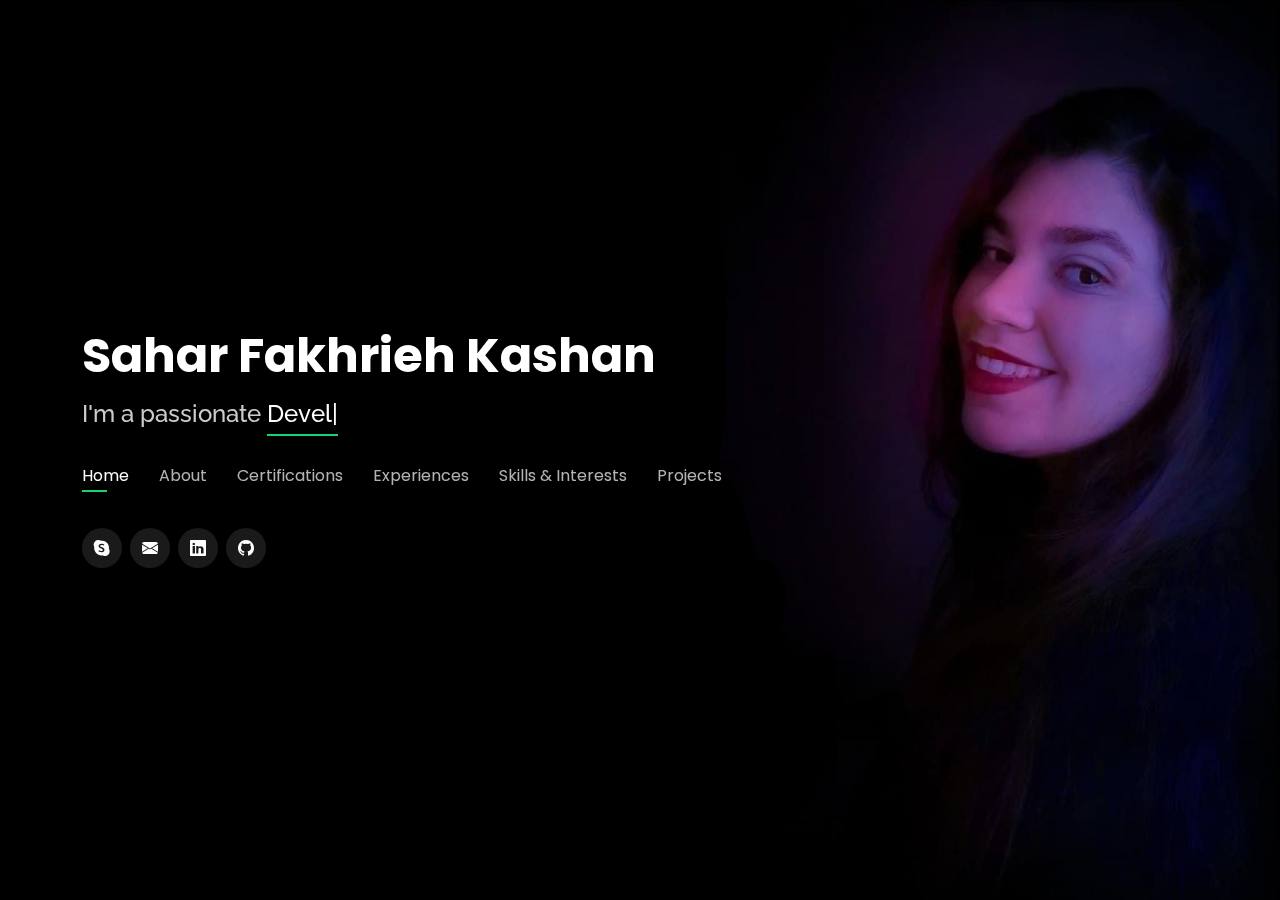
<file: index.html>
<!DOCTYPE html>
<html lang="en">

<head>
    <meta charset="utf-8">
    <meta content="width=device-width, initial-scale=1.0" name="viewport">

    <title>Sahar Fakhrieh Kashan</title>
    <meta content="" name="description">
    <meta content="" name="keywords">

    <!-- Favicons -->
    <link href="assets/img/saharLogo.jpg" rel="icon">
    <link href="assets/img/saharLogo.jpg" rel="apple-touch-icon">

    <!-- Google Fonts -->
    <link href="https://fonts.googleapis.com/css?family=Open+Sans:300,300i,400,400i,600,600i,700,700i|Raleway:300,300i,400,400i,500,500i,600,600i,700,700i|Poppins:300,300i,400,400i,500,500i,600,600i,700,700i"
          rel="stylesheet">

    <!-- Vendor CSS Files -->
    <link href="assets/vendor/bootstrap/css/bootstrap.min.css" rel="stylesheet">
    <link href="assets/vendor/bootstrap-icons/bootstrap-icons.css" rel="stylesheet">
    <link href="assets/vendor/boxicons/css/boxicons.min.css" rel="stylesheet">
    <link href="assets/vendor/glightbox/css/glightbox.min.css" rel="stylesheet">
    <link href="assets/vendor/remixicon/remixicon.css" rel="stylesheet">
    <link href="assets/vendor/swiper/swiper-bundle.min.css" rel="stylesheet">

    <!-- Template Main CSS File -->
    <link href="assets/css/style.css" rel="stylesheet">

</head>

<body>

<!-- ======= Header ======= -->
<header id="header">
    <div class="container">

        <h1><a href="index.html">Sahar Fakhrieh Kashan</a></h1>
        <!-- Uncomment below if you prefer to use an image logo -->
        <!-- <a href="index.html" class="mr-auto"><img src="assets/img/logo.png" alt="" class="img-fluid"></a> -->
        <h2>I'm a passionate <span class="hero-subtitle"><span class="typed"
                                                               data-typed-items=" Developer, Freelancer, photo editor,Photographer"></span>
                </span></h2>

        <nav id="navbar" class="navbar">
            <ul>
                <li><a class="nav-link active" href="#header">Home</a></li>
                <li><a class="nav-link" href="#about">About</a></li>
                <li><a class="nav-link" href="#Certifications">Certifications</a></li>
                <li><a class="nav-link" href="#Experiences">Experiences</a></li>
                <li><a class="nav-link" href="#services">Skills & Interests</a></li>
                <li><a class="nav-link" href="#portfolio">Projects</a></li>
            </ul>
            <i class="bi bi-list mobile-nav-toggle"></i>
        </nav><!-- .navbar -->

        <div class="social-links">
            <a href="https://join.skype.com/invite/ocmxv0rT5BVH"><i class="bi bi-skype"></i></a>
            <a href="mailto:saharfakhriehkashan@gmail.com"><i class="bi bi-envelope-fill"></i></a>
            <a href="https://www.linkedin.com/in/sahar-fakhriehkashan-027832170"><i class="bi bi-linkedin"></i></a>
            <a href="https://github.com/saharfk"><i class="bi bi-github"></i></a>
        </div>

    </div>
</header><!-- End Header -->

<!-- ======= About Section ======= -->
<section id="about" class="about">

    <!-- ======= About Me ======= -->
    <div class="about-me container">

        <div class="section-title">
            <h2>About</h2>
            <p>Get to know me</p>
        </div>

        <div class="row">
            <div class="col-lg-4" data-aos="fade-right">
                <img src="assets/img/sahar.jpg" class="img-fluid" alt="">
            </div>
            <div class="col-lg-8 pt-4 pt-lg-0 content" data-aos="fade-left">
                <h3>Software & Web Developer</h3>
                <p class="fst-italic">
                    Hi, my name is Sahar.
                </p>
                <div class="row">
                    <div class="col-lg-6">
                        <ul>
                            <li><i class="bi bi-chevron-right"></i> <strong>Birthday:</strong> <span>7 July 1999</span>
                            </li>
                            <li><i class="bi bi-chevron-right"></i> <strong>City:</strong> <span>Alborz, Iran</span>
                            </li>
                        </ul>
                    </div>
                    <div class="col-lg-6">
                        <ul>
                            <li><i class="bi bi-chevron-right"></i> <strong>Degree:</strong>
                                <span>bachelor's degree</span></li>
                            <li><i class="bi bi-chevron-right"></i> <strong>Email:</strong>
                                <span>saharfakhriehkashan@gmail.com</span></li>

                        </ul>
                    </div>
                </div>
                <p>
                    As a recent graduate of BEng in Computer Engineering with a GPA of 3.6/4.0,
                    I am currently a junior Java developer at Behsa telecommunications company.
                    Excited to apply my skills and knowledge to new challenges and gain valuable experiences in my
                    career.

                </p>
            </div>
        </div>

    </div><!-- End About Me -->

</section><!-- End About Section -->

<!-- ======= Resume Section ======= -->
<section id="Certifications" class="resume">
    <div class="container">

        <div class="section-title">
            <h2>Resume</h2>
            <p>Check The Full PDF Version of My Resume From <a
                    href="https://www.linkedin.com/in/sahar-fakhriehkashan-027832170/overlay/1635488933019/single-media-viewer?type=DOCUMENT&profileId=ACoAACizoJ8BDMCF8WAGzYeIXbWTkOoLkoV1s2E&lipi=urn%3Ali%3Apage%3Ad_flagship3_profile_view_base%3BZCuzsnnuQSaolzeknC%2F%2FKg%3D%3D">Here</a>
            </p>
        </div>

        <div class="row">
            <div class="col-lg-6">
                <h3 class="resume-title">Education</h3>
                <div class="resume-item">
                    <h4>B.Sc. Computer Engineering </h4>
                    <h5>2017 - 2021</h5>
                    <p><em>The University of Guilan, Rasht, Iran</em></p>
                    <p>GPA: 3.6 (17.45/20)</p>
                </div>
                <h3 class="resume-title">Certifications</h3>
                <div class="resume-item pb-0">
                    <h4>DeepLearning.AI TensorFlow Developer (Specialization), DeepLearning.AI</h4>
                    <h5>Apr, 2022</h5>
                    <p><em>You can find the certification <a
                            href="https://coursera.org/share/36c12805be7ecf3fc1d02004fa2dffe2">here</a>.</em>
                    </p>
                </div>
                <div class="resume-item pb-0">
                    <h4>Sequences, Time Series and Prediction, Coursera</h4>
                    <h5>Apr, 2022</h5>
                    <p><em>You can find the certification <a
                            href="https://coursera.org/share/111f41c814e86364cb300734ca921037">here</a>.</em>
                    </p>
                </div>
                <div class="resume-item pb-0">
                    <h4>Convolutional Neural Networks in TensorFlow, Coursera</h4>
                    <h5>Jan, 2022</h5>
                    <p><em>You can find the certification <a
                            href="https://coursera.org/share/b0fd113be0081dfc0c2954c6a082b6d3">here</a>.</em>
                    </p>
                </div>
                <div class="resume-item pb-0">
                    <h4>Natural Language Processing in TensorFlow, Coursera</h4>
                    <h5>Jan, 2022</h5>
                    <p><em>You can find the certification <a
                            href="https://www.coursera.org/account/accomplishments/certificate/56E929LU8PAU">here</a>.</em>
                    </p>
                </div>
                <div class="resume-item pb-0">
                    <h4>Introduction to TensorFlow for Artificial
                        Intelligence, Machine Learning, and Deep
                        Learning, Coursera</h4>
                    <h5>Jan, 2022</h5>
                    <p><em>You can find the certification <a
                            href="https://www.coursera.org/account/accomplishments/verify/LUWW5ENNN422?utm_source=link&utm_medium=certificate&utm_content=cert_image&utm_campaign=pdf_header_button&utm_product=course">here</a>.</em>
                    </p>
                </div>
                <div class="resume-item pb-0">
                    <h4>An Introduction to NLP, Hamrah Academy</h4>
                    <h5>Dec, 2021</h5>
                    <p><em>You can find the certification <a
                            href="https://storage.hamrah.academy/certificates/cert_08917fd305d644109fd4c73355b6d8_nlp_intro-6XAC0SW0_en.png">here</a>.</em>
                    </p>
                </div>

            </div>

            <div class="col-lg-6">

                <div class="resume-item pb-0">
                    <h4>Artificial intelligence and business ideas, Hamrah Academy</h4>
                    <h5>Dec, 2021</h5>
                    <p><em>You can find the certification <a
                            href="https://storage.hamrah.academy/certificates/cert_08917fd305d644109fd4c73355b6d8_AI-XJHLTEJ5_en.png">here</a>.</em>
                    </p>
                </div>
                <div class="resume-item pb-0">
                    <h4>Effective Time Management Skills For A Productivity Boost, Udemy</h4>
                    <h5>Sep, 2021</h5>
                    <p><em>You can find the certification <a
                            href="https://ude.my/UC-560facfb-b95e-4baf-970a-c0f6ffb5f38b/">here</a>.</em></p>
                </div>
                <div class="resume-item pb-0">
                    <h4>Mastering The Complete Agile Scrum Master Workshop, Udemy</h4>
                    <h5>Sep, 2021</h5>
                    <p><em>You can find the certification <a
                            href="https://ude.my/UC-e565f7c7-6702-4872-ac18-be4de8c81ac1/">here</a>.</em></p>
                </div>
                <div class="resume-item pb-0">
                    <h4>Building Web Applications in Django, Coursera</h4>
                    <h5>May, 2021</h5>
                    <p><em>You can find the certification <a
                            href="https://www.coursera.org/account/accomplishments/certificate/YHPHMQWSKHP9">here</a>.</em>
                    </p>
                </div>
                <div class="resume-item pb-0">
                    <h4>ICPCID</h4>
                    <h5>Dec, 2020</h5>
                    <p><em>You can find the certification <a
                            href="https://icpc.global/ICPCID/1ASOD3LLDY66">here</a>.</em>
                    </p>
                </div>
                <div class="resume-item pb-0">
                    <h4>Web scraping with python Certification, Maktabkhooneh</h4>
                    <h5>Apr, 2020</h5>
                    <p><em>You can find the certification <a
                            href="https://maktabkhooneh.org/media/students/certificates/15860686800981846.pdf">here</a>.</em>
                    </p>
                </div>
                <div class="resume-item pb-0">
                    <h4>Advanced Python programming Certification, Maktabkhooneh </h4>
                    <h5>Nov, 2019</h5>
                    <p><em>You can find the certification <a
                            href="https://maktabkhooneh.org/media/students/certificates/157483698376629.pdf">here</a>.</em>
                    </p>
                </div>
                <div class="resume-item pb-0">
                    <h4>Python elementary Certification, Maktabkhooneh </h4>
                    <h5>Apr, 2019</h5>
                    <p><em>You can find the certification <a
                            href="https://maktabkhooneh.org/media/students/certificates/1554620500925175.pdf">here</a>.</em>
                    </p>
                </div>
            </div>
        </div>

    </div>
</section><!-- End Resume Section -->
<!-- ======= Resume Section ======= -->
<section id="Experiences" class="resume">
    <div class="container">


        <div class="row">
            <div class="col-lg-6">
                <h3 class="resume-title">work Experience</h3>
                <div class="resume-item">
                    <h4>Java Software Developer</h4>
                    <h5>Sep, 2022 – present</h5>
                    <p><em>Behpardaz Hamrah Samaneh Aval company <a href="https://www.behsacorp.com/en/">(Behsa)</a>
                        <br><br>
                        Developed telecom related projects with Spring Boot and other programming tools </em></p>
                </div>
                <h3 class="resume-title">Volunteer Experience</h3>
                <div class="resume-item">
                    <h4>Member of the Coursera Translators Association </h4>
                    <h5>2019 - Present</h5>
                    <p><em>Translated approximately 16000 words at <a href="https://www.coursera.org/">
                        “coursera.org”</a></em></p>
                </div>
                <h3 class="resume-title">Honors & Awards:</h3>
                <div class="resume-item pb-0">
                    <h4>Coursera GTC Badge</h4>
                    <h5>Sep, 2021</h5>
                    <p><em>Translated at about 15,000 words at high quality in Coursera
                        GTC.<br>
                        You can find the badge
                        <a href="https://www.credly.com/badges/7d8ab12f-6609-42c7-ac23-b0030eaa4072?source=linked_in_profile">here</a>.</em>
                    </p>
                </div>
                <div class="resume-item pb-0">
                    <h4>Participant in ICPC</h4>
                    <h5>Dec, 2020</h5>
                    <p><em>in the West Asia Regional ACM-ICPC Programming Contest,
                        Tehran, Iran.
                        <br>
                        You can find the certification
                        <a href="https://icpc.global/ICPCID/1ASOD3LLDY66">here</a>.</em>
                    </p>
                </div>
                <div class="resume-item pb-0">
                    <h4>Tuition Waiver, University of Guilan</h4>
                    <h5>Jul, 2017</h5>
                    <p><em>I was selected through a highly competitive national entrance
                        exam. In this exam, the selected students should have a
                        minimum rank of up to 1% to get accepted at the University of
                        Guilan, and it has approximately a total of 150,000 applicants.</em>
                    </p>
                </div>

            </div>

            <div class="col-lg-6">
                <h3 class="resume-title">Professional Experience</h3>
                <div class="resume-item">
                    <h4>Embedded Systems Teaching Assistant</h4>
                    <h5>Sep, 2021 - Jan, 2022</h5>
                    <p><em>University of Guilan</em></p>
                    <p>
                        grading assignments + grading final project + Designing sample questions
                    </p>
                </div>
                <div class="resume-item">
                    <h4>Theory of formal languages and Automata Teaching Assistant </h4>
                    <h5>Feb, 2020 - May, 2020</h5>
                    <p><em>University of Guilan</em></p>
                    <p>
                        Team coordinator + Designing and grading assignments + Designing sample questions
                    </p>
                </div>
                <div class="resume-item">
                    <h4>Programming Basics Teacher Assistant</h4>
                    <h5>Sep, 2019 - Jan, 2020</h5>
                    <p><em>University of Guilan</em></p>
                    <p>
                        Designing and grading assignments
                    </p>
                </div>

            </div>
        </div>

    </div>
</section><!-- End Resume Section -->

<!-- ======= Services Section ======= -->
<section id="services" class="services">
    <div class="container">

        <!-- ======= Skills  ======= -->
        <div class="section-title">
            <h2>Technical (IT) Skills</h2>
        </div>
        <div class="row skills-content">
            <div class="col-lg-6">
                <h3 class="resume-title" style="color: #18d26e;">Programming Languages: </h3>
                <div class="resume-item">
                    <ul>
                        <li>Python</li>
                        <li>Java</li>
                        <li>C++</li>
                    </ul>

                </div>
                <h3 class="resume-title" style="color: #18d26e;">Web Development: </h3>
                <div class="resume-item">
                    <h5>Front End</h5>
                    <ul>
                        <li>HTML</li>
                        <li>CSS</li>
                        <li>JavaScript</li>
                    </ul>
                    <h5>Back End</h5>
                    <ul>
                        <li>Django</li>
                        <li>Spring Boot</li>
                        <li>PHP</li>
                    </ul>
                </div>
                <h3 class="resume-title" style="color: #18d26e;">Applications: </h3>
                <div class="resume-item">
                    <ul>
                        <li>Proteus</li>
                        <li>Unified Modeling Language (UML)</li>
                        <li>GNS3</li>
                        <li>Wireshark</li>
                        <li>MobaXterm</li>
                        <li>dapr</li>
                    </ul>

                </div>
                <h3 class="resume-title" style="color: #18d26e;">Operating Systems: </h3>
                <div class="resume-item">
                    <ul>
                        <li>Linux (Ubuntu)</li>
                        <li>Windows</li>
                    </ul>

                </div>
                <h3 class="resume-title" style="color: #18d26e;">Computer Vision: </h3>
                <div class="resume-item">
                    <ul>
                        <li>OpenCV</li>
                    </ul>

                </div>
            </div>
            <div class="col-lg-6">
                <h3 class="resume-title" style="color: #18d26e;">Natural Language Processing: </h3>
                <div class="resume-item">
                    <ul>
                        <li>TensorFlow</li>
                    </ul>

                </div>
                <h3 class="resume-title" style="color: #18d26e;">Tools & Technologies: </h3>
                <div class="resume-item">
                    <ul>
                        <li>GitHub</li>
                        <li>Eclipse</li>
                        <li>RabbitMQ</li>
                        <li>Docker</li>
                    </ul>

                </div>

                <h3 class="resume-title" style="color: #18d26e;">Database Management: </h3>
                <div class="resume-item">
                    <ul>
                        <li>SQL Server 2008</li>
                        <li>MySQL</li>
                        <li>PhpMyAdmin</li>
                        <li>Oracle Database</li>
                    </ul>

                </div>
                <h3 class="resume-title" style="color: #18d26e;">Soft Skills: </h3>
                <div class="resume-item">
                    <ul>
                        <li>Critical Thinking</li>
                        <li>Creativity & Problem Solving</li>
                        <li>Teamwork</li>
                        <li>Leadership</li>
                        <li>Digital Literacy</li>
                        <li>Intercultural Fluency</li>
                    </ul>

                </div>
                <h3 class="resume-title" style="color: #18d26e;">other Skills: </h3>
                <div class="resume-item">
                    <ul>
                        <li>Adobe Photoshop</li>
                        <li>Adobe Lightroom</li>
                        <li>Photography</li>
                    </ul>
                </div>
            </div>
        </div>
        <br>
        <div class="section-title">
            <h2>Languages</h2>
        </div>

        <div class="row skills-content">

            <div class="col-lg-6">
                <div class="skills container">

                    <div class="progress">
                        <span class="skill">Persian <i class="val">100%</i></span>
                        <div class="progress-bar-wrap">
                            <div class="progress-bar" role="progressbar" aria-valuenow="100" aria-valuemin="0"
                                 aria-valuemax="100"></div>
                        </div>
                    </div>

                    <div class="progress">
                        <span class="skill">English <i class="val">90%</i></span>
                        <div class="progress-bar-wrap">
                            <div class="progress-bar" role="progressbar" aria-valuenow="90" aria-valuemin="0"
                                 aria-valuemax="100"></div>
                        </div>
                    </div>

                    <div class="progress">
                        <span class="skill">Turkish <i class="val">80%</i></span>
                        <div class="progress-bar-wrap">
                            <div class="progress-bar" role="progressbar" aria-valuenow="80" aria-valuemin="0"
                                 aria-valuemax="100"></div>
                        </div>
                    </div>
                </div>


            </div>
            <div class="col-lg-6">

                <h3 class="resume-title">IELTS scores: </h3>
                <div class="resume-item">
                    <h4>Overal: 6.5</h4>
                    <ul>
                        <li>Listening: 7</li>
                        <li>Reading: 6.5</li>
                        <li>Speaking: 6.5</li>
                        <li>Writing: 6</li>
                    </ul>

                </div>
            </div>
        </div>

    </div>

    </div>

    </div><!-- End Skills -->

    <!-- ======= Interests ======= -->
    <div class="interests container">

        <div class="section-title">
            <h2>Interests</h2>
        </div>

        <div class="row">
            <div class="col-lg-3 col-md-4">
                <div class="icon-box">
                    <i class="ri-computer-line" style="color: #ffbb2c;"></i>
                    <h3>Telecommunication Engineering</h3>
                </div>
            </div>
            <div class="col-lg-3 col-md-4 mt-4 mt-md-0">
                <div class="icon-box">
                    <i class="ri-settings-2-line" style="color: #5578ff;"></i>
                    <h3>Machine Learning</h3>
                </div>
            </div>
            <div class="col-lg-3 col-md-4 mt-4 mt-md-0">
                <div class="icon-box">
                    <i class="ri-calculator-line" style="color: #e80368;"></i>
                    <h3>Computational Intelligence</h3>
                </div>
            </div>
            <div class="col-lg-3 col-md-4 mt-4 mt-lg-0">
                <div class="icon-box">
                    <i class="ri-eye-2-line" style="color: #e361ff;"></i>
                    <h3>Computer Vision</h3>
                </div>
            </div>
            <div class="col-lg-3 col-md-4 mt-4">
                <div class="icon-box">
                    <i class="ri-chat-2-line" style="color: #47aeff;"></i>
                    <h3>NLP</h3>
                </div>
            </div>
            <div class="col-lg-3 col-md-4 mt-4">
                <div class="icon-box">
                    <i class="ri-chrome-line" style="color: #e361ff;"></i>
                    <h3>Internet Science</h3>
                </div>
            </div>
            <div class="col-lg-3 col-md-4 mt-4">
                <div class="icon-box">
                    <i class="ri-robot-line" style="color: #ffbb2c;"></i>
                    <h3>Artificial intelligence (AI)</h3>
                </div>
            </div>
        </div>

    </div><!-- End Interests -->

</section><!-- End Services Section -->

<!-- ======= Portfolio Section ======= -->
<section id="portfolio" class="portfolio">
    <div class="container">

        <div class="section-title">
            <h2>selected Projects</h2>
            <p>you can see all of my projects from<a href="https://github.com/saharfk?tab=repositories"> here</a></p>
        </div>

        <div class="row">
            <div class="col-lg-12 d-flex justify-content-center">
                <ul id="portfolio-flters">
                    <li data-filter="*" class="filter-active">All</li>
                    <li data-filter=".filter-web">Web</li>
                    <li data-filter=".filter-python">Python</li>
                    <li data-filter=".filter-SpringBoot">Spring Boot</li>
                    <li data-filter=".filter-others">Others</li>
                </ul>
            </div>
        </div>

        <div class="row portfolio-container">
            <div class="col-lg-4 col-md-6 portfolio-item filter-SpringBoot">
                <div class="portfolio-wrap">
                    <h3 style="color: #47aeff;">dapr SpringBoot</h3>
                    <strong style="color: #18d26e;">Category</strong>: SpringBoot, Dapr
                    <p>
                        created a checkout service and an order processor service to demonstrate how
                        to use the service invocation API. The checkout service uses Dapr's http proxying
                        capability to invoke a method on the order processing service.
                    </p>
                    <div class="portfolio-info">
                        <p>github repository</p>
                        <div class="portfolio-links">
                            <a href="https://github.com/saharfk/dapr-springboot"><i class="bx bx-link"></i></a>
                        </div>
                    </div>
                </div>
            </div>

            <div class="col-lg-4 col-md-6 portfolio-item filter-SpringBoot">
                <div class="portfolio-wrap">
                    <h3 style="color: #47aeff;">quiz With SpringBoot</h3>
                    <strong style="color: #18d26e;">Category</strong>: SpringBoot, java
                    <p>
                        created a quiz API which you can take a test and submit
                        it and your grade will be submitted in data base.
                        and the teacher can check the grades, add or delete the students.
                        the log of these actions will be submitted in database through rabbitMq.
                        it will cache the data with redis.
                    </p>
                    <div class="portfolio-info">
                        <p>github repository</p>
                        <div class="portfolio-links">
                            <a href="https://github.com/saharfk/quizWithSpringboot"><i class="bx bx-link"></i></a>
                        </div>
                    </div>
                </div>
            </div>

            <div class="col-lg-4 col-md-6 portfolio-item filter-python">
                <div class="portfolio-wrap">
                    <h3 style="color: #47aeff;">TensorFlow movie recommender </h3>
                    <strong style="color: #18d26e;">Category</strong>: Python, NLP
                    <p>
                        Extended TensorFlow movie recommender code, using TensorFlow Recommenders (TFRS)
                        library and with MovieLens dataset. This project was developed in the Google Colab
                        environment.
                    </p>
                    <div class="portfolio-info">
                        <p>github repository</p>
                        <div class="portfolio-links">
                            <a href="https://github.com/saharfk/tensorflow-movie-recommender"><i class="bx bx-link"></i></a>
                        </div>
                    </div>
                </div>
            </div>
            <div class="col-lg-4 col-md-6 portfolio-item filter-python">
                <div class="portfolio-wrap">
                    <h3 style="color: #47aeff;"> Python assistant </h3>
                    <strong style="color: #18d26e;">Category</strong>: Python
                    <p>
                        Designed a google assistant simulator with Python that can do things like playing music,
                        searching on Wikipedia, reporting weather, talking, and understanding your voice, opening
                        IDE, etc.

                    </p>
                    <div class="portfolio-info">
                        <p>github repository</p>
                        <div class="portfolio-links">
                            <a href="https://github.com/saharfk/python-assistant"><i class="bx bx-link"></i></a>
                        </div>
                    </div>
                </div>
            </div>
            <div class="col-lg-4 col-md-6 portfolio-item filter-python">
                <div class="portfolio-wrap">
                    <h3 style="color: #47aeff;">Simulation of Flappy Bird game </h3>
                    <strong style="color: #18d26e;">Category</strong>: Python, Computational Intelligence
                    <p>
                        Rebuilt the Flappy Bird project using neat library in Python based on Genetics Algorithm.
                        The final project of the Principles of Computational Intelligence course, Under the
                        supervision of Ali Tourani.
                    </p>
                    <div class="portfolio-info">
                        <p>github repository</p>
                        <div class="portfolio-links">
                            <a href="https://github.com/saharfk/flappy-bird"><i class="bx bx-link"></i></a>
                        </div>
                    </div>
                </div>
            </div>
            <div class="col-lg-4 col-md-6 portfolio-item filter-others">
                <div class="portfolio-wrap">
                    <h3 style="color: #47aeff;">Simulation of Shop-database </h3>
                    <strong style="color: #18d26e;">Category</strong>: SQL, database
                    <p>
                        Designed a database for an online store using SQL server.
                        The final project for the database management course, under the supervision of Dr.
                        Asadollah Shahbahrami.
                    </p>
                    <div class="portfolio-info">
                        <p>github repository</p>
                        <div class="portfolio-links">
                            <a href="https://github.com/saharfk/shop-simulator"><i class="bx bx-link"></i></a>
                        </div>
                    </div>
                </div>
            </div>
            <div class="col-lg-4 col-md-6 portfolio-item filter-others">
                <div class="portfolio-wrap">
                    <h3 style="color: #47aeff;">Implementation of a 6-bit-processor </h3>
                    <strong style="color: #18d26e;">Category</strong>: VHDL, java
                    <p>
                        1. Implemented the processor using VHDL and checked its performance by executing the following
                        code, which combines 5 and 3.
                        2. Implemented the multiplication operation using the addition operation and software and showed
                        its operation's accuracy. Wrote an assembly code similar to the first part that performs the
                        multiplication operation. Give.
                    </p>
                    <div class="portfolio-info">
                        <p>github repository</p>
                        <div class="portfolio-links">
                            <a href="https://github.com/saharfk/6bitProcessorVHDL-pythonAssemblerCode"><i
                                    class="bx bx-link"></i></a>
                        </div>
                    </div>
                </div>
            </div>
            <div class="col-lg-4 col-md-6 portfolio-item filter-others">
                <div class="portfolio-wrap">
                    <h3 style="color: #47aeff;">Embedded-System-air-controller</h3>
                    <strong style="color: #18d26e;">Category</strong>: Proteus
                    <p>
                        Designed an air conditioner and simulated it using the Proteus. The system samples
                        temperature and humidity from three points by three temperature and humidity sensors and
                        controls a heater, an air conditioner, and a humidifier.
                    </p>
                    <div class="portfolio-info">
                        <p>github repository</p>
                        <div class="portfolio-links">
                            <a href="https://github.com/saharfk/Embedded-System-air-controller"><i
                                    class="bx bx-link"></i></a>
                        </div>
                    </div>
                </div>
            </div>
            <div class="col-lg-4 col-md-6 portfolio-item filter-others">
                <div class="portfolio-wrap">
                    <h3 style="color: #47aeff;">TAK game</h3>
                    <strong style="color: #18d26e;">Category</strong>: Prolog, Artificial Intelligence
                    <p>
                        Developed TAK game with AI using Prolog.
                    </p>
                    <div class="portfolio-info">
                        <p>github repository</p>
                        <div class="portfolio-links">
                            <a href="https://github.com/saharfk/Artificial-intelligence-course"><i
                                    class="bx bx-link"></i></a>
                        </div>
                    </div>
                </div>
            </div>
            <div class="col-lg-4 col-md-6 portfolio-item filter-python">
                <div class="portfolio-wrap">
                    <h3 style="color: #47aeff;">Graphical document scanner </h3>
                    <strong style="color: #18d26e;">Category</strong>: Python, OpenCV, PyQt5, Computer vision
                    <p>
                        Developed a document scanner simulator app with OpenCV that gets a picture and scans it in
                        different models, and executes it in .pdf format.
                        The final project of Fundamental of Computer Vision course, Under the supervision of Dr.
                        Asadullah Shahbahrami.
                    </p>
                    <div class="portfolio-info">
                        <p>github repository</p>
                        <div class="portfolio-links">
                            <a href="https://github.com/saharfk/graphical-document-scanner-with-openCV"><i
                                    class="bx bx-link"></i></a>
                        </div>
                    </div>
                </div>
            </div>
            <div class="col-lg-4 col-md-6 portfolio-item filter-web">
                <div class="portfolio-wrap">
                    <h3 style="color: #47aeff;">“Instagram Web” clone </h3>
                    <strong style="color: #18d26e;">Category</strong>: Python, Django, Bulma
                    <p>
                        Coded a clone of the Instagram web page with Django and Bulma framework.
                    </p>
                    <div class="portfolio-info">
                        <p>github repository</p>
                        <div class="portfolio-links">
                            <a href="https://github.com/saharfk/instagramCloneProject"><i
                                    class="bx bx-link"></i></a>
                        </div>
                    </div>
                </div>
            </div>
            <div class="col-lg-4 col-md-6 portfolio-item filter-web">
                <div class="portfolio-wrap">
                    <h3 style="color: #47aeff;"> Veglectherapy Project (thesis project) </h3>
                    <strong style="color: #18d26e;">Category</strong>: Web,
                    <p>
                        A cost-effective technology for rehabilitation following a brain
                        injury. Can help individuals with visual field issues.
                    </p>
                    <div class="portfolio-info">
                        <p>github repository</p>
                        <div class="portfolio-links">
                            <a href="https://github.com/saharfk/project"><i
                                    class="bx bx-link"></i></a>
                        </div>
                    </div>
                </div>
            </div>
            <div class="col-lg-4 col-md-6 portfolio-item filter-web">
                <div class="portfolio-wrap">
                    <h3 style="color: #47aeff;">patient-archive </h3>
                    <strong style="color: #18d26e;">Category</strong>: python, Django, Bulma
                    <p>
                        Coded an archive of a doctors patients names and prescriptions with Django and Bulma framework.
                    </p>
                    <div class="portfolio-info">
                        <p>github repository</p>
                        <div class="portfolio-links">
                            <a href="https://github.com/saharfk/patient-archive"><i
                                    class="bx bx-link"></i></a>
                        </div>
                    </div>
                </div>
            </div>
            <div class="col-lg-4 col-md-6 portfolio-item filter-python">
                <div class="portfolio-wrap">
                    <h3 style="color: #47aeff;">Knapsack Problem</h3>
                    <strong style="color: #18d26e;">Category</strong>: Python, Algorithms
                    <p>
                        Developed the knapsack code with Python from scratch (without using its library) for solving
                        a particular problem.
                    </p>
                    <div class="portfolio-info">
                        <p>github repository</p>
                        <div class="portfolio-links">
                            <a href="https://github.com/saharfk/knapsack"><i
                                    class="bx bx-link"></i></a>
                        </div>
                    </div>
                </div>
            </div>
            <div class="col-lg-4 col-md-6 portfolio-item filter-python">
                <div class="portfolio-wrap">
                    <h3 style="color: #47aeff;">TSP (traveling salesman Problem) </h3>
                    <strong style="color: #18d26e;">Category</strong>: Python, Algorithms
                    <p>
                        Developed the TSP code with Python from scratch (without using its library) for solving a
                        particular problem.
                    </p>
                    <div class="portfolio-info">
                        <p>github repository</p>
                        <div class="portfolio-links">
                            <a href="https://github.com/saharfk/TSP"><i
                                    class="bx bx-link"></i></a>
                        </div>
                    </div>
                </div>
            </div>
            <div class="col-lg-4 col-md-6 portfolio-item filter-python">
                <div class="portfolio-wrap">
                    <h3 style="color: #47aeff;"> Car scrapping</h3>
                    <strong style="color: #18d26e;">Category</strong>: Python
                    <p>
                        Built a web scrapper with "bs4" and "requests" libraries in Python that gets cars name and
                        scraps in “bama” website and gives cars details as output.
                    </p>
                    <div class="portfolio-info">
                        <p>github repository</p>
                        <div class="portfolio-links">
                            <a href="https://github.com/saharfk/car-scrapping"><i
                                    class="bx bx-link"></i></a>
                        </div>
                    </div>
                </div>
            </div>


        </div>

    </div>
</section><!-- End Portfolio Section -->

<!--<footer class="credits">-->
<!-- All the links in the footer should remain intact. -->
<!-- You can delete the links only if you purchased the pro version. -->
<!-- Licensing information: https://bootstrapmade.com/license/ -->
<!-- Purchase the pro version with working PHP/AJAX contact form: https://bootstrapmade.com/personal-free-resume-bootstrap-template/ -->
<!--Designed by <a href="https://bootstrapmade.com/">BootstrapMade</a>-->
<!--</footer>-->

<!-- Vendor JS Files -->
<script src="assets/vendor/purecounter/purecounter.js"></script>
<script src="assets/vendor/bootstrap/js/bootstrap.bundle.min.js"></script>
<script src="assets/vendor/glightbox/js/glightbox.min.js"></script>
<script src="assets/vendor/isotope-layout/isotope.pkgd.min.js"></script>
<script src="assets/vendor/swiper/swiper-bundle.min.js"></script>
<script src="assets/vendor/waypoints/noframework.waypoints.js"></script>
<script src="assets/vendor/php-email-form/validate.js"></script>
<script src="assets/vendor/typed.js/typed.min.js"></script>

<!-- Template Main JS File -->
<script src="assets/js/main.js"></script>
<script src="assets/js/main1.js"></script>


</body>

</html>
</file>
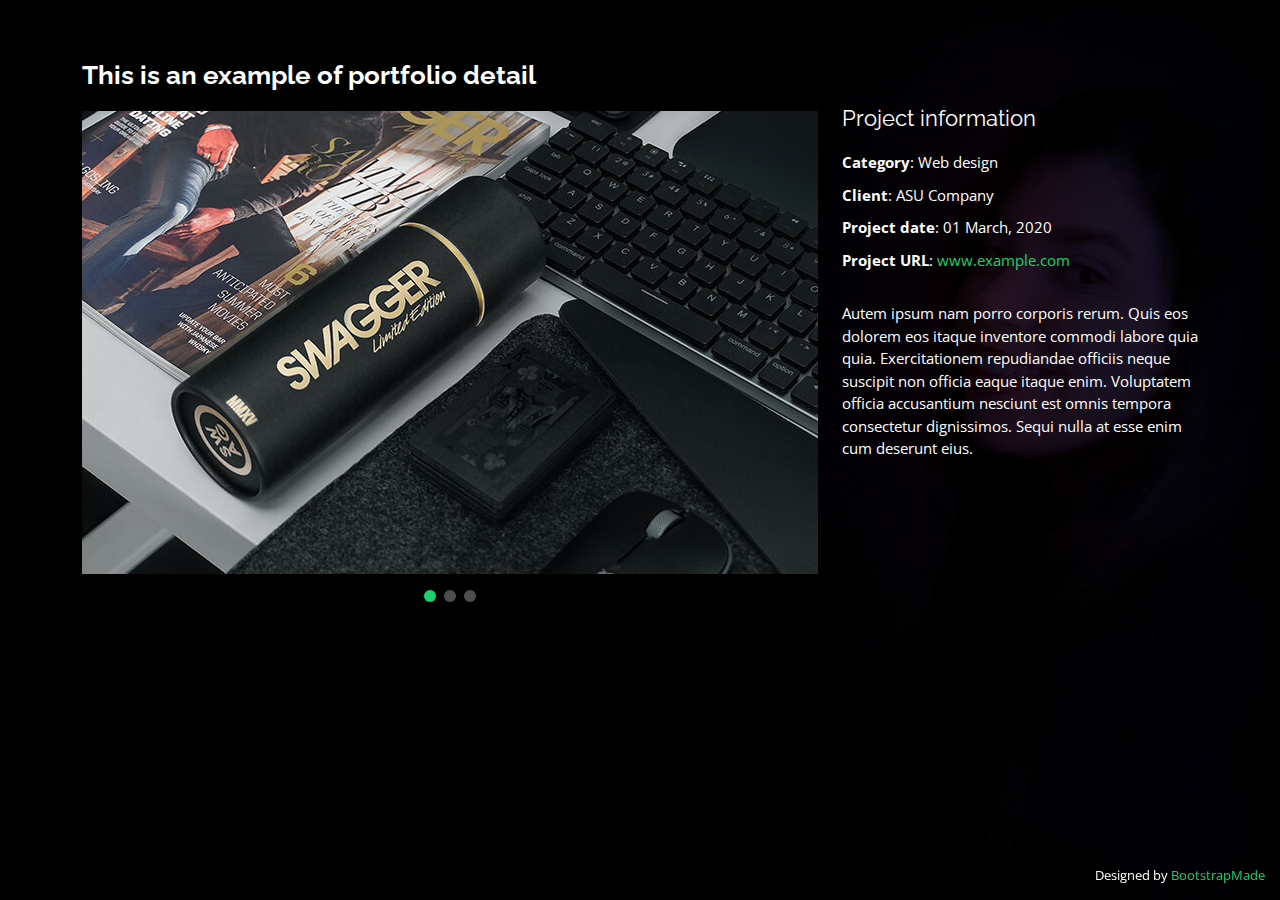
<file: portfolio-details.html>
<!DOCTYPE html>
<html lang="en">

<head>
  <meta charset="utf-8">
  <meta content="width=device-width, initial-scale=1.0" name="viewport">

  <title>Portfolio Details - Personal Bootstrap Template</title>
  <meta content="" name="description">
  <meta content="" name="keywords">

  <!-- Favicons -->
  <link href="assets/img/saharLogo.jpg" rel="icon">
  <link href="assets/img/saharLogo.jpg" rel="apple-touch-icon">

  <!-- Google Fonts -->
  <link href="https://fonts.googleapis.com/css?family=Open+Sans:300,300i,400,400i,600,600i,700,700i|Raleway:300,300i,400,400i,500,500i,600,600i,700,700i|Poppins:300,300i,400,400i,500,500i,600,600i,700,700i" rel="stylesheet">

  <!-- Vendor CSS Files -->
  <link href="assets/vendor/bootstrap/css/bootstrap.min.css" rel="stylesheet">
  <link href="assets/vendor/bootstrap-icons/bootstrap-icons.css" rel="stylesheet">
  <link href="assets/vendor/boxicons/css/boxicons.min.css" rel="stylesheet">
  <link href="assets/vendor/glightbox/css/glightbox.min.css" rel="stylesheet">
  <link href="assets/vendor/remixicon/remixicon.css" rel="stylesheet">
  <link href="assets/vendor/swiper/swiper-bundle.min.css" rel="stylesheet">

  <!-- Template Main CSS File -->
  <link href="assets/css/style.css" rel="stylesheet">

  <!-- =======================================================
  * Template Name: Personal - v4.7.0
  * Template URL: https://bootstrapmade.com/personal-free-resume-bootstrap-template/
  * Author: BootstrapMade.com
  * License: https://bootstrapmade.com/license/
  ======================================================== -->
</head>

<body>

  <main id="main">

    <!-- ======= Portfolio Details ======= -->
    <div id="portfolio-details" class="portfolio-details">
      <div class="container">

        <div class="row">

          <div class="col-lg-8">
            <h2 class="portfolio-title">This is an example of portfolio detail</h2>

            <div class="portfolio-details-slider swiper">
              <div class="swiper-wrapper align-items-center">

                <div class="swiper-slide">
                  <img src="assets/img/portfolio/portfolio-details-1.jpg" alt="">
                </div>

                <div class="swiper-slide">
                  <img src="assets/img/portfolio/portfolio-details-2.jpg" alt="">
                </div>

                <div class="swiper-slide">
                  <img src="assets/img/portfolio/portfolio-details-3.jpg" alt="">
                </div>

              </div>
              <div class="swiper-pagination"></div>
            </div>

          </div>

          <div class="col-lg-4 portfolio-info">
            <h3>Project information</h3>
            <ul>
              <li><strong>Category</strong>: Web design</li>
              <li><strong>Client</strong>: ASU Company</li>
              <li><strong>Project date</strong>: 01 March, 2020</li>
              <li><strong>Project URL</strong>: <a href="#">www.example.com</a></li>
            </ul>

            <p>
              Autem ipsum nam porro corporis rerum. Quis eos dolorem eos itaque inventore commodi labore quia quia. Exercitationem repudiandae officiis neque suscipit non officia eaque itaque enim. Voluptatem officia accusantium nesciunt est omnis tempora consectetur dignissimos. Sequi nulla at esse enim cum deserunt eius.
            </p>
          </div>

        </div>

      </div>
    </div><!-- End Portfolio Details -->

  </main><!-- End #main -->

  <div class="credits">
    <!-- All the links in the footer should remain intact. -->
    <!-- You can delete the links only if you purchased the pro version. -->
    <!-- Licensing information: https://bootstrapmade.com/license/ -->
    <!-- Purchase the pro version with working PHP/AJAX contact form: https://bootstrapmade.com/personal-free-resume-bootstrap-template/ -->
    Designed by <a href="https://bootstrapmade.com/">BootstrapMade</a>
  </div>

  <!-- Vendor JS Files -->
  <script src="assets/vendor/purecounter/purecounter.js"></script>
  <script src="assets/vendor/bootstrap/js/bootstrap.bundle.min.js"></script>
  <script src="assets/vendor/glightbox/js/glightbox.min.js"></script>
  <script src="assets/vendor/isotope-layout/isotope.pkgd.min.js"></script>
  <script src="assets/vendor/swiper/swiper-bundle.min.js"></script>
  <script src="assets/vendor/waypoints/noframework.waypoints.js"></script>
  <script src="assets/vendor/php-email-form/validate.js"></script>

  <!-- Template Main JS File -->
  <script src="assets/js/main.js"></script>

</body>

</html>
</file>
<file: assets/css/style.css>
/**
* Template Name: Personal - v4.7.0
* Template URL: https://bootstrapmade.com/personal-free-resume-bootstrap-template/
* Author: BootstrapMade.com
* License: https://bootstrapmade.com/license/
*/

/*--------------------------------------------------------------
# General
--------------------------------------------------------------*/
body {
  font-family: "Open Sans", sans-serif;
  background-color: #040404;
  color: #fff;
  position: relative;
  background: transparent;
}
body::before {
  content: "";
  position: fixed;
  background: #040404 url("../img/background.jpg") top right no-repeat;
  background-size: cover;
  left: 0;
  right: 0;
  top: 0;
  height: 100vh;
  z-index: -1;
}
@media (min-width: 1024px) {
  body::before {
    background-attachment: fixed;
  }
}

a {
  color: #18d26e;
  text-decoration: none;
}

a:hover {
  color: #35e888;
  text-decoration: none;
}

h1, h2, h3, h4, h5, h6 {
  font-family: "Raleway", sans-serif;
}

/*--------------------------------------------------------------
# Header
--------------------------------------------------------------*/
#header {
  transition: ease-in-out 0.3s;
  position: relative;
  height: 100vh;
  display: flex;
  align-items: center;
  z-index: 997;
  overflow-y: auto;
}
#header * {
  transition: ease-in-out 0.3s;
}
#header h1 {
  font-size: 48px;
  margin: 0;
  padding: 0;
  line-height: 1;
  font-weight: 700;
  font-family: "Poppins", sans-serif;
}
#header h1 a, #header h1 a:hover {
  color: #fff;
  line-height: 1;
  display: inline-block;
}
#header h2 {
  font-size: 24px;
  margin-top: 20px;
  color: rgba(255, 255, 255, 0.8);
}
#header h2 span {
  color: #fff;
  border-bottom: 2px solid #18d26e;
  padding-bottom: 6px;
}
#header img {
  padding: 0;
  margin: 0;
}
#header .social-links {
  margin-top: 40px;
  display: flex;
}
#header .social-links a {
  font-size: 16px;
  display: flex;
  justify-content: center;
  align-items: center;
  background: rgba(255, 255, 255, 0.1);
  color: #fff;
  line-height: 1;
  margin-right: 8px;
  border-radius: 50%;
  width: 40px;
  height: 40px;
}
#header .social-links a:hover {
  background: #18d26e;
}
@media (max-width: 992px) {
  #header h1 {
    font-size: 36px;
  }
  #header h2 {
    font-size: 20px;
    line-height: 30px;
  }
  #header .social-links {
    margin-top: 15px;
  }
  #header .container {
    display: flex;
    flex-direction: column;
    align-items: center;
  }
}

/* Header Top */
#header.header-top {
  height: 80px;
  position: fixed;
  left: 0;
  top: 0;
  right: 0;
  background: rgba(0, 0, 0, 0.9);
}
#header.header-top .social-links, #header.header-top h2 {
  display: none;
}
#header.header-top h1 {
  margin-right: auto;
  font-size: 36px;
}
#header.header-top .container {
  display: flex;
  align-items: center;
}
#header.header-top .navbar {
  margin: 0;
}
@media (max-width: 768px) {
  #header.header-top {
    height: 60px;
  }
  #header.header-top h1 {
    font-size: 26px;
  }
}

/*--------------------------------------------------------------
# Navigation Menu
--------------------------------------------------------------*/
/**
* Desktop Navigation 
*/
.navbar {
  padding: 0;
  margin-top: 35px;
}
.navbar ul {
  margin: 0;
  padding: 0;
  display: flex;
  list-style: none;
  align-items: center;
}
.navbar li {
  position: relative;
}
.navbar li + li {
  margin-left: 30px;
}
.navbar a, .navbar a:focus {
  display: flex;
  align-items: center;
  justify-content: space-between;
  padding: 0;
  font-family: "Poppins", sans-serif;
  font-size: 16px;
  font-weight: 400;
  color: rgba(255, 255, 255, 0.7);
  white-space: nowrap;
  transition: 0.3s;
}
.navbar a i, .navbar a:focus i {
  font-size: 12px;
  line-height: 0;
  margin-left: 5px;
}
.navbar a:before {
  content: "";
  position: absolute;
  width: 0;
  height: 2px;
  bottom: -4px;
  left: 0;
  background-color: #18d26e;
  visibility: hidden;
  width: 0px;
  transition: all 0.3s ease-in-out 0s;
}
.navbar a:hover:before, .navbar li:hover > a:before, .navbar .active:before {
  visibility: visible;
  width: 25px;
}
.navbar a:hover, .navbar .active, .navbar .active:focus, .navbar li:hover > a {
  color: #fff;
}

/**
* Mobile Navigation 
*/
.mobile-nav-toggle {
  color: #fff;
  font-size: 28px;
  cursor: pointer;
  display: none;
  line-height: 0;
  transition: 0.5s;
  position: fixed;
  right: 15px;
  top: 15px;
}

@media (max-width: 991px) {
  .mobile-nav-toggle {
    display: block;
  }

  .navbar ul {
    display: none;
  }
}
.navbar-mobile {
  position: fixed;
  overflow: hidden;
  top: 0;
  right: 0;
  left: 0;
  bottom: 0;
  background: rgba(0, 0, 0, 0.9);
  transition: 0.3s;
  z-index: 999;
  margin-top: 0;
}
.navbar-mobile .mobile-nav-toggle {
  position: absolute;
  top: 15px;
  right: 15px;
}
.navbar-mobile ul {
  display: block;
  position: absolute;
  top: 55px;
  right: 15px;
  bottom: 45px;
  left: 15px;
  padding: 10px 0;
  overflow-y: auto;
  transition: 0.3s;
  border: 2px solid rgba(255, 255, 255, 0.2);
}
.navbar-mobile li {
  padding: 12px 20px;
}
.navbar-mobile li + li {
  margin: 0;
}
.navbar-mobile a, .navbar-mobile a:focus {
  font-size: 16px;
  position: relative;
}

/*--------------------------------------------------------------
# Sections General
--------------------------------------------------------------*/
section {
  overflow: hidden;
  position: absolute;
  width: 100%;
  top: 140px;
  bottom: 100%;
  opacity: 0;
  transition: ease-in-out 0.4s;
  z-index: 2;
}
section.section-show {
  top: 100px;
  bottom: auto;
  opacity: 1;
  padding-bottom: 45px;
}
section .container {
  background: rgba(0, 0, 0, 0.9);
  padding: 30px;
}
@media (max-width: 768px) {
  section {
    top: 120px;
  }
  section.section-show {
    top: 80px;
  }
}

.section-title h2 {
  font-size: 14px;
  font-weight: 500;
  padding: 0;
  line-height: 1px;
  margin: 0 0 20px 0;
  letter-spacing: 2px;
  text-transform: uppercase;
  color: #aaaaaa;
  font-family: "Poppins", sans-serif;
}
.section-title h2::after {
  content: "";
  width: 120px;
  height: 1px;
  display: inline-block;
  background: #4ceb95;
  margin: 4px 10px;
}
.section-title p {
  margin: 0;
  margin: -15px 0 15px 0;
  font-size: 36px;
  font-weight: 700;
  text-transform: uppercase;
  font-family: "Poppins", sans-serif;
  color: #fff;
}

/*--------------------------------------------------------------
# About
--------------------------------------------------------------*/
.about-me .content h3 {
  font-weight: 700;
  font-size: 26px;
  color: #18d26e;
}
.about-me .content ul {
  list-style: none;
  padding: 0;
}
.about-me .content ul li {
  margin-bottom: 20px;
  display: flex;
  align-items: center;
}
.about-me .content ul strong {
  margin-right: 10px;
}
.about-me .content ul i {
  font-size: 16px;
  margin-right: 5px;
  color: #18d26e;
  line-height: 0;
}
.about-me .content p:last-child {
  margin-bottom: 0;
}

/*--------------------------------------------------------------
# Counts
--------------------------------------------------------------*/
.counts {
  padding: 70px 0 60px;
}
.counts .count-box {
  padding: 30px 30px 25px 30px;
  width: 100%;
  position: relative;
  text-align: center;
  background: rgba(255, 255, 255, 0.08);
}
.counts .count-box i {
  position: absolute;
  top: -25px;
  left: 50%;
  transform: translateX(-50%);
  font-size: 24px;
  background: rgba(255, 255, 255, 0.1);
  padding: 12px;
  color: #18d26e;
  border-radius: 50px;
  line-height: 0;
}
.counts .count-box span {
  font-size: 36px;
  display: block;
  font-weight: 600;
  color: #fff;
}
.counts .count-box p {
  padding: 0;
  margin: 0;
  font-family: "Raleway", sans-serif;
  font-size: 14px;
}

/*--------------------------------------------------------------
# Skills
--------------------------------------------------------------*/
.skills .progress {
  height: 60px;
  display: block;
  background: none;
  border-radius: 0;
}
.skills .progress .skill {
  padding: 10px 0;
  margin: 0;
  text-transform: uppercase;
  display: block;
  font-weight: 600;
  font-family: "Poppins", sans-serif;
  color: #fff;
}
.skills .progress .skill .val {
  float: right;
  font-style: normal;
}
.skills .progress-bar-wrap {
  background: rgba(255, 255, 255, 0.2);
}
.skills .progress-bar {
  width: 1px;
  height: 10px;
  transition: 0.9s;
  background-color: #18d26e;
}

/*--------------------------------------------------------------
# Interests
--------------------------------------------------------------*/
.interests .icon-box {
  display: flex;
  align-items: center;
  padding: 20px;
  background: rgba(255, 255, 255, 0.08);
  transition: ease-in-out 0.3s;
}
.interests .icon-box i {
  font-size: 32px;
  padding-right: 10px;
  line-height: 1;
}
.interests .icon-box h3 {
  font-weight: 700;
  margin: 0;
  padding: 0;
  line-height: 1;
  font-size: 16px;
  color: #fff;
}
.interests .icon-box:hover {
  background: rgba(255, 255, 255, 0.12);
}

/*--------------------------------------------------------------
# Testimonials
--------------------------------------------------------------*/
.testimonials .testimonials-carousel, .testimonials .testimonials-slider {
  overflow: hidden;
}
.testimonials .testimonial-item {
  box-sizing: content-box;
  min-height: 320px;
}
.testimonials .testimonial-item .testimonial-img {
  width: 90px;
  border-radius: 50%;
  margin: -40px 0 0 40px;
  position: relative;
  z-index: 2;
  border: 6px solid rgba(255, 255, 255, 0.12);
}
.testimonials .testimonial-item h3 {
  font-size: 18px;
  font-weight: bold;
  margin: 10px 0 5px 45px;
  color: #fff;
}
.testimonials .testimonial-item h4 {
  font-size: 14px;
  color: #999;
  margin: 0 0 0 45px;
}
.testimonials .testimonial-item .quote-icon-left, .testimonials .testimonial-item .quote-icon-right {
  color: rgba(255, 255, 255, 0.25);
  font-size: 26px;
}
.testimonials .testimonial-item .quote-icon-left {
  display: inline-block;
  left: -5px;
  position: relative;
}
.testimonials .testimonial-item .quote-icon-right {
  display: inline-block;
  right: -5px;
  position: relative;
  top: 10px;
}
.testimonials .testimonial-item p {
  font-style: italic;
  margin: 0 15px 0 15px;
  padding: 20px 20px 60px 20px;
  background: rgba(255, 255, 255, 0.1);
  position: relative;
  border-radius: 6px;
  position: relative;
  z-index: 1;
}
.testimonials .swiper-pagination {
  margin-top: 20px;
  position: relative;
}
.testimonials .swiper-pagination .swiper-pagination-bullet {
  width: 12px;
  height: 12px;
  opacity: 1;
  background-color: rgba(255, 255, 255, 0.3);
}
.testimonials .swiper-pagination .swiper-pagination-bullet-active {
  background-color: #18d26e;
}

/*--------------------------------------------------------------
# Resume
--------------------------------------------------------------*/
.resume .resume-title {
  font-size: 26px;
  font-weight: 700;
  margin-top: 20px;
  margin-bottom: 20px;
  color: #fff;
}
.resume .resume-item {
  padding: 0 0 20px 20px;
  margin-top: -2px;
  border-left: 2px solid rgba(255, 255, 255, 0.2);
  position: relative;
}
.resume .resume-item h4 {
  line-height: 18px;
  font-size: 18px;
  font-weight: 600;
  text-transform: uppercase;
  font-family: "Poppins", sans-serif;
  color: #18d26e;
  margin-bottom: 10px;
}
.resume .resume-item h5 {
  font-size: 16px;
  background: rgba(255, 255, 255, 0.15);
  padding: 5px 15px;
  display: inline-block;
  font-weight: 600;
  margin-bottom: 10px;
}
.resume .resume-item ul {
  padding-left: 20px;
}
.resume .resume-item ul li {
  padding-bottom: 10px;
}
.resume .resume-item:last-child {
  padding-bottom: 0;
}
.resume .resume-item::before {
  content: "";
  position: absolute;
  width: 16px;
  height: 16px;
  border-radius: 50px;
  left: -9px;
  top: 0;
  background: #18d26e;
  border: 2px solid #18d26e;
}


/*--------------------------------------------------------------
# Portfolio
--------------------------------------------------------------*/
.portfolio .portfolio-item {
  margin-bottom: 30px;
}
.portfolio #portfolio-flters {
  padding: 0;
  margin: 0 auto 15px auto;
  list-style: none;
  text-align: center;
  border-radius: 50px;
  padding: 2px 15px;
}
.portfolio #portfolio-flters li {
  cursor: pointer;
  display: inline-block;
  padding: 8px 16px 10px 16px;
  font-size: 14px;
  font-weight: 600;
  line-height: 1;
  text-transform: uppercase;
  color: #fff;
  background: rgba(255, 255, 255, 0.1);
  margin: 0 3px 10px 3px;
  transition: all 0.3s ease-in-out;
  border-radius: 4px;
}
.portfolio #portfolio-flters li:hover, .portfolio #portfolio-flters li.filter-active {
  background: #18d26e;
}
.portfolio #portfolio-flters li:last-child {
  margin-right: 0;
}
.portfolio .portfolio-wrap {
  transition: 0.3s;
  position: relative;
  overflow: hidden;
  z-index: 1;
  background: rgba(0, 0, 0, 0.6);
}
.portfolio .portfolio-wrap::before {
  content: "";
  background: rgba(0, 0, 0, 0.6);
  position: absolute;
  left: 30px;
  right: 30px;
  top: 30px;
  bottom: 30px;
  transition: all ease-in-out 0.3s;
  z-index: 2;
  opacity: 0;
}
.portfolio .portfolio-wrap .portfolio-info {
  opacity: 0;
  position: absolute;
  top: 0;
  left: 0;
  right: 0;
  bottom: 0;
  text-align: center;
  z-index: 3;
  transition: all ease-in-out 0.3s;
  display: flex;
  flex-direction: column;
  justify-content: center;
  align-items: center;
}
.portfolio .portfolio-wrap .portfolio-info::before {
  display: block;
  content: "";
  width: 48px;
  height: 48px;
  position: absolute;
  top: 35px;
  left: 35px;
  border-top: 3px solid #fff;
  border-left: 3px solid #fff;
  transition: all 0.5s ease 0s;
  z-index: 9994;
}
.portfolio .portfolio-wrap .portfolio-info::after {
  display: block;
  content: "";
  width: 48px;
  height: 48px;
  position: absolute;
  bottom: 35px;
  right: 35px;
  border-bottom: 3px solid #fff;
  border-right: 3px solid #fff;
  transition: all 0.5s ease 0s;
  z-index: 9994;
}
.portfolio .portfolio-wrap .portfolio-info h4 {
  font-size: 20px;
  color: #fff;
  font-weight: 600;
}
.portfolio .portfolio-wrap .portfolio-info p {
  color: #ffffff;
  font-size: 14px;
  text-transform: uppercase;
  padding: 0;
  margin: 0;
}
.portfolio .portfolio-wrap .portfolio-links {
  text-align: center;
  z-index: 4;
}
.portfolio .portfolio-wrap .portfolio-links a {
  color: #fff;
  margin: 0 2px;
  font-size: 28px;
  display: inline-block;
  transition: 0.3s;
}
.portfolio .portfolio-wrap .portfolio-links a:hover {
  color: #63eda3;
}
.portfolio .portfolio-wrap:hover::before {
  top: 0;
  left: 0;
  right: 0;
  bottom: 0;
  opacity: 1;
}
.portfolio .portfolio-wrap:hover .portfolio-info {
  opacity: 1;
}
.portfolio .portfolio-wrap:hover .portfolio-info::before {
  top: 15px;
  left: 15px;
}
.portfolio .portfolio-wrap:hover .portfolio-info::after {
  bottom: 15px;
  right: 15px;
}

/*--------------------------------------------------------------
# Portfolio Details
--------------------------------------------------------------*/
.portfolio-details {
  padding-top: 40px;
  background: rgba(0, 0, 0, 0.8);
  position: fixed;
  left: 0;
  right: 0;
  top: 0;
  bottom: 0;
  overflow-y: auto;
}
.portfolio-details .container {
  padding-top: 20px;
  padding-bottom: 40px;
}
.portfolio-details .portfolio-title {
  font-size: 26px;
  font-weight: 700;
  margin-bottom: 20px;
}
.portfolio-details .portfolio-info {
  padding-top: 45px;
}
.portfolio-details .portfolio-info h3 {
  font-size: 22px;
  font-weight: 400;
  margin-bottom: 20px;
}
.portfolio-details .portfolio-info ul {
  list-style: none;
  padding: 0;
  font-size: 15px;
}
.portfolio-details .portfolio-info ul li + li {
  margin-top: 10px;
}
.portfolio-details .portfolio-info p {
  font-size: 15px;
  padding: 15px 0 0 0;
}
@media (max-width: 992px) {
  .portfolio-details .portfolio-info {
    padding-top: 20px;
  }
}
.portfolio-details .swiper-pagination {
  margin-top: 20px;
  position: relative;
}
.portfolio-details .swiper-pagination .swiper-pagination-bullet {
  width: 12px;
  height: 12px;
  opacity: 1;
  background-color: rgba(255, 255, 255, 0.3);
}
.portfolio-details .swiper-pagination .swiper-pagination-bullet-active {
  background-color: #18d26e;
}

/*--------------------------------------------------------------
# Contact
--------------------------------------------------------------*/
.contact .info-box {
  color: #444444;
  padding: 20px;
  width: 100%;
  background: rgba(255, 255, 255, 0.08);
}
.contact .info-box i.bx {
  font-size: 24px;
  color: #18d26e;
  border-radius: 50%;
  padding: 14px;
  float: left;
  background: rgba(255, 255, 255, 0.1);
}
.contact .info-box h3 {
  font-size: 20px;
  color: rgba(255, 255, 255, 0.5);
  font-weight: 700;
  margin: 10px 0 8px 68px;
}
.contact .info-box p {
  padding: 0;
  color: #fff;
  line-height: 24px;
  font-size: 14px;
  margin: 0 0 0 68px;
}
.contact .info-box .social-links {
  margin: 5px 0 0 68px;
  display: flex;
}
.contact .info-box .social-links a {
  font-size: 18px;
  display: inline-block;
  color: #fff;
  line-height: 1;
  margin-right: 12px;
  transition: 0.3s;
}
.contact .info-box .social-links a:hover {
  color: #18d26e;
}
.contact .php-email-form {
  padding: 30px;
  background: rgba(255, 255, 255, 0.08);
}
.contact .php-email-form .error-message {
  display: none;
  background: rgba(255, 255, 255, 0.08);
  background: #ed3c0d;
  text-align: left;
  padding: 15px;
  font-weight: 600;
}
.contact .php-email-form .error-message br + br {
  margin-top: 25px;
}
.contact .php-email-form .sent-message {
  display: none;
  background: rgba(255, 255, 255, 0.08);
  background: #18d26e;
  text-align: center;
  padding: 15px;
  font-weight: 600;
}
.contact .php-email-form .loading {
  display: none;
  background: rgba(255, 255, 255, 0.08);
  text-align: center;
  padding: 15px;
}
.contact .php-email-form .loading:before {
  content: "";
  display: inline-block;
  border-radius: 50%;
  width: 24px;
  height: 24px;
  margin: 0 10px -6px 0;
  border: 3px solid #18d26e;
  border-top-color: #eee;
  -webkit-animation: animate-loading 1s linear infinite;
  animation: animate-loading 1s linear infinite;
}
.contact .php-email-form input, .contact .php-email-form textarea {
  border-radius: 0;
  box-shadow: none;
  font-size: 14px;
  background: rgba(255, 255, 255, 0.08);
  border: 0;
  transition: 0.3s;
  color: #fff;
}
.contact .php-email-form input:focus, .contact .php-email-form textarea:focus {
  background-color: rgba(255, 255, 255, 0.11);
}
.contact .php-email-form input::-moz-placeholder, .contact .php-email-form textarea::-moz-placeholder {
  color: rgba(255, 255, 255, 0.3);
  opacity: 1;
}
.contact .php-email-form input::placeholder, .contact .php-email-form textarea::placeholder {
  color: rgba(255, 255, 255, 0.3);
  opacity: 1;
}
.contact .php-email-form input {
  padding: 10px 15px;
}
.contact .php-email-form textarea {
  padding: 12px 15px;
}
.contact .php-email-form button[type=submit] {
  background: #18d26e;
  border: 0;
  padding: 10px 30px;
  color: #fff;
  transition: 0.4s;
  border-radius: 4px;
}
.contact .php-email-form button[type=submit]:hover {
  background: #15bb62;
}
@-webkit-keyframes animate-loading {
  0% {
    transform: rotate(0deg);
  }
  100% {
    transform: rotate(360deg);
  }
}
@keyframes animate-loading {
  0% {
    transform: rotate(0deg);
  }
  100% {
    transform: rotate(360deg);
  }
}

/*--------------------------------------------------------------
# Credits
--------------------------------------------------------------*/
.credits {
  position: fixed;
  right: 0;
  left: 0;
  bottom: 0;
  padding: 15px;
  text-align: right;
  font-size: 13px;
  color: #fff;
  z-index: 999999;
}
@media (max-width: 992px) {
  .credits {
    text-align: center;
    padding: 10px;
    background: rgba(0, 0, 0, 0.8);
  }
}
.credits a {
  color: #18d26e;
  transition: 0.3s;
}
.credits a:hover {
  color: #fff;
}
</file>
